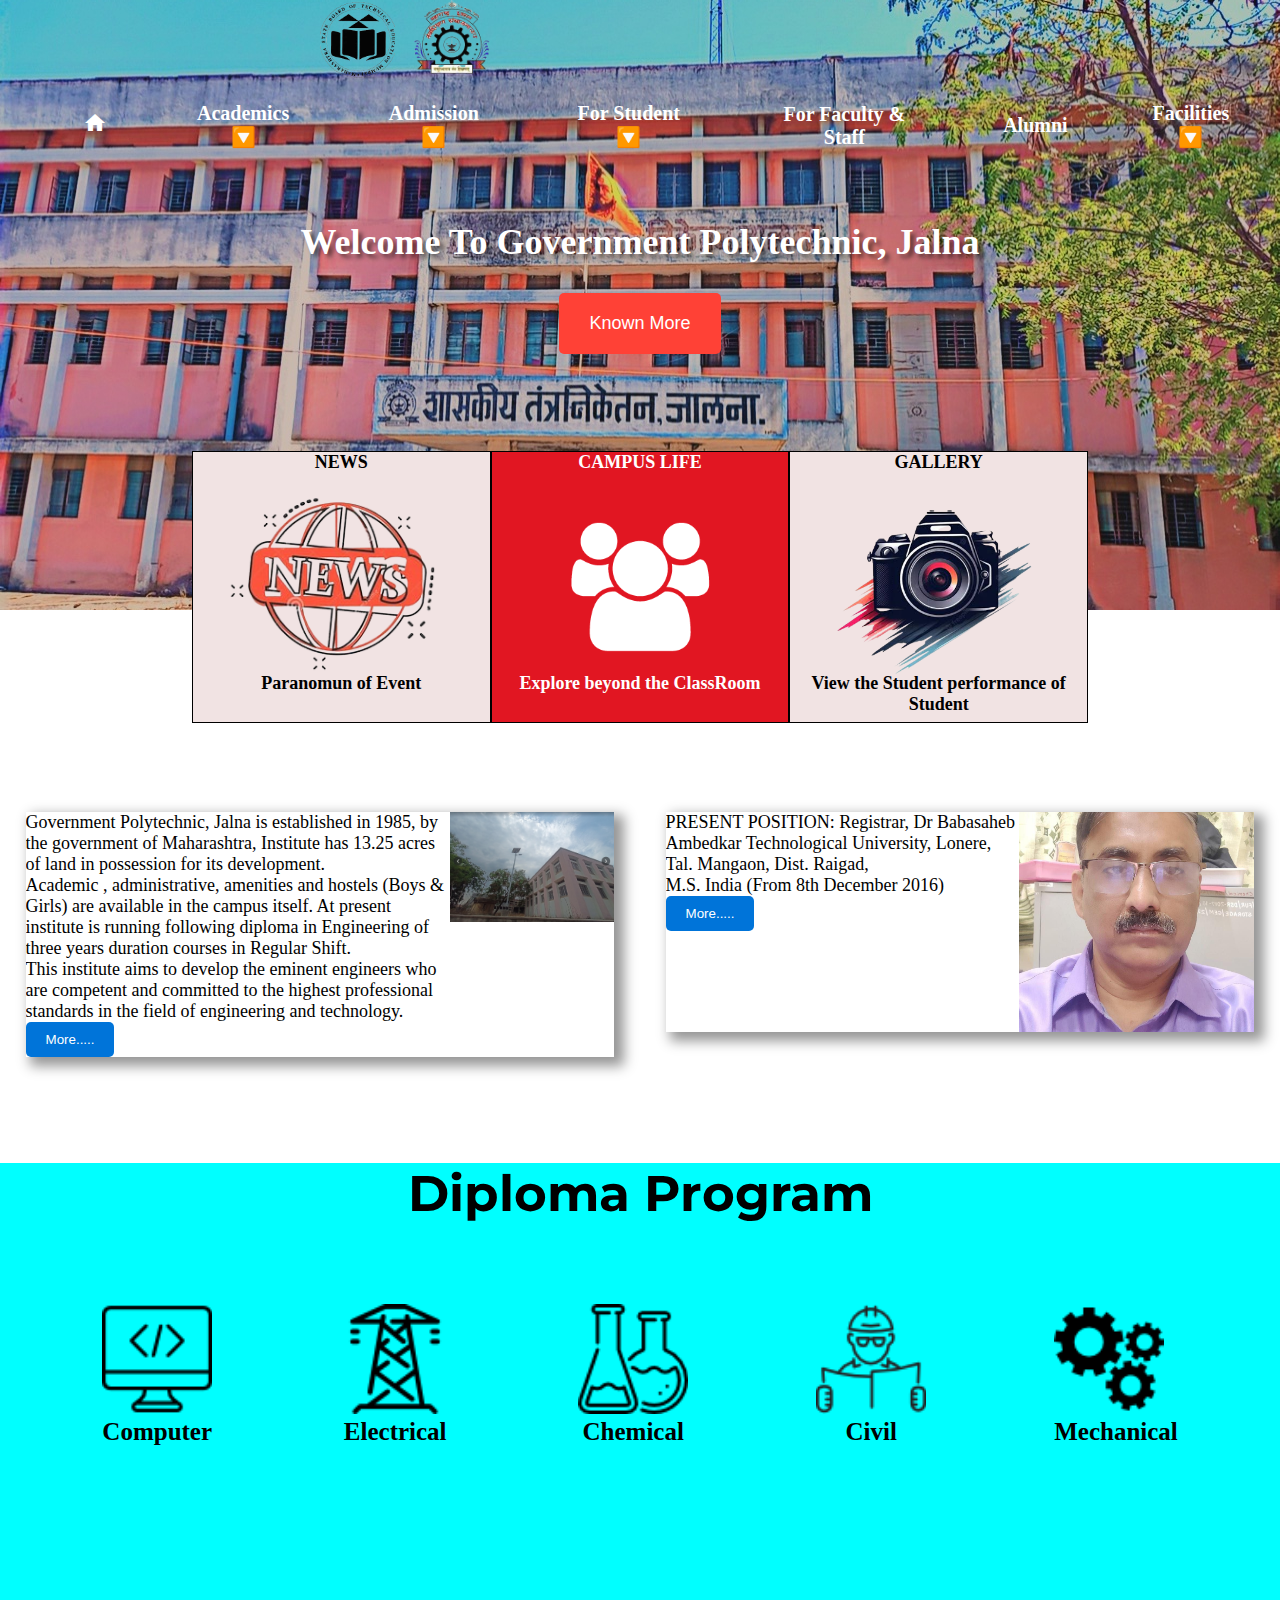
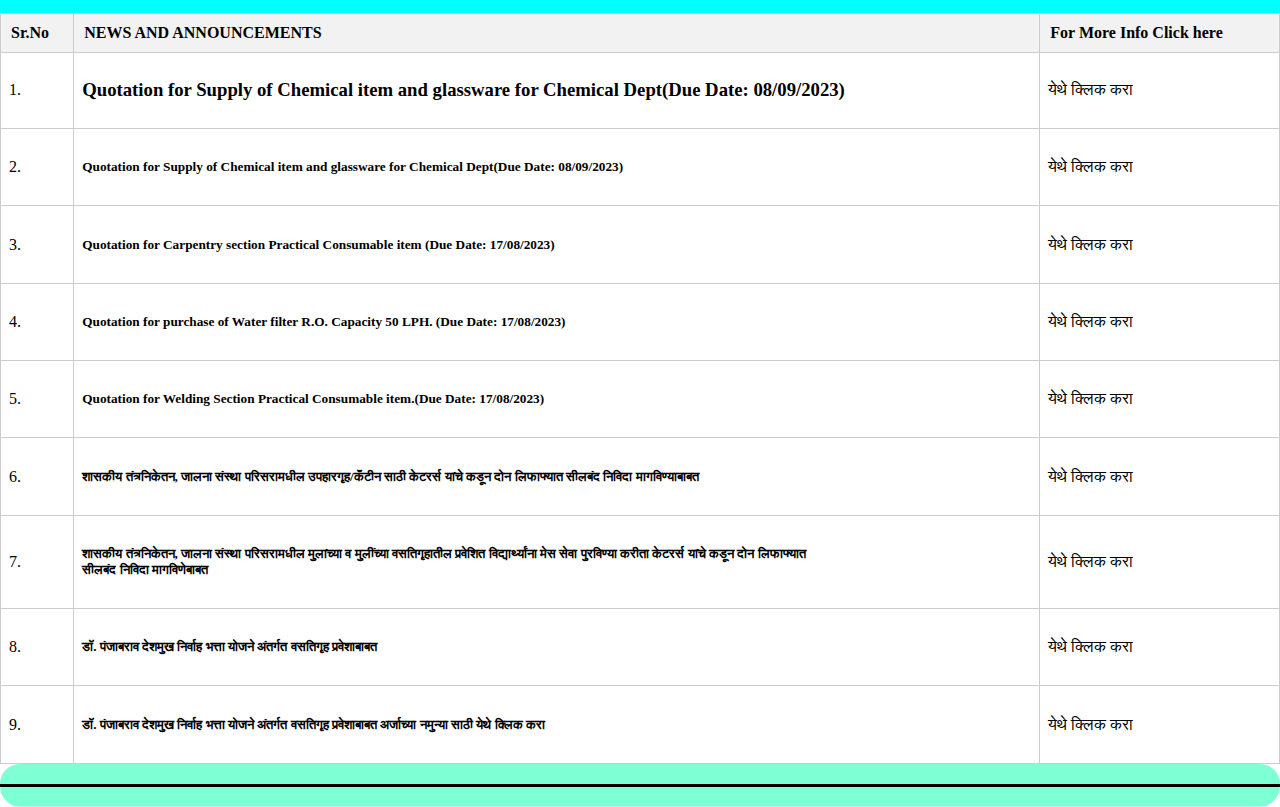
<file: index.html>
<!DOCTYPE html>
<html lang="en">

<head>
    <meta charset="UTF-8">
    <meta name="viewport" content="width=device-width, initial-scale=1.0">
    <title>Government Polytechnic, Jalna</title>
    <link rel="stylesheet" href="CSS/style.css">
    <link rel="stylesheet" href="https://fonts.googleapis.com/icon?family=Material+Icons">
    <script src="script/javacript of home page.js"></script>
    <link rel="preconnect" href="https://fonts.googleapis.com">
    <link rel="preconnect" href="https://fonts.gstatic.com" crossorigin>
    <link href="https://fonts.googleapis.com/css2?family=Montserrat:wght@500&display=swap" rel="stylesheet">


    <!--Preload images-->
    <link rel="preload" as="image" href="preload/cs.jpg">
    <link rel="preload" as="image" href="preload/ce.jpg">
    <link rel="preload" as="image" href="preload/ch.jpg">
    <link rel="preload" as="image" href="preload/ee.jpg">


</head>

<body>
    <div class="header" id="header">
        <div class="uheader">
            <div class="logo">
                <img src="Assect/logo/msbte_logo-removebg-preview.png" class="logo-header" alt="this is image">
                <img src="Assect/logo/OIP-removebg-preview.png" class="logo-header" alt="this is image">
                <div class="name_slide">
                    <h3 class="english">Government Polytechnic, Jalna</h3>
                    <h3 class="marathi ">शासकीय तंत्रनिकेतन जालना</h3>
                </div>
            </div>
        </div>
        <div class="navbar">
            <ul>
                <li><a href="" style="color: white;"><i class="material-icons">home</i></a></li>
                <li><a href="" style="color: white;">Academics &#128317</a></li>
                <li><a href="" style="color: white;">Admission &#128317</a></li>
                <li><a href="" style="color: white;">For Student &#128317</a></li>
                <li><a href="" style="color: white;">For Faculty & Staff</a></li>
                <li><a href="" style="color: white;">Alumni</a></li>
                <li><a href="" style="color: white;">Facilities &#128317</a></li>
            </ul>
        </div>

        <div class="container">
            <div class="slide1">
                <h2>Welcome To Government Polytechnic, Jalna</h2>

                <div class="knownMore-collage">
                    <button id="MoreInfo-clg">Known More</button>
                </div>
            </div>
        </div>

        <div class="block">
            <div class="news block1" id="newsDiv">NEWS
                <p class="bottom">Paranomun of Event</p>
            </div>
            <div class="campus_life block1" is="campus-life">CAMPUS LIFE
                <p class="bottom">Explore beyond the ClassRoom</p>
            </div>
            <div class="gallery block1" id="gallery">GALLERY
                <p class="bottom">View the Student performance of Student</p>
            </div>
        </div>
    </div>


    <!-- Section about the collage info and the principal-->
    <section class="about-gpj" id="gpj-container">
        <div class="container-about-gpj">
            <div class="about-collage" id="about-collage">
                <div class="info-gpj" >
                    Government Polytechnic, Jalna is established in 1985, by the government of Maharashtra, Institute
                    has 13.25 acres of land in possession for its development. <br> Academic , administrative, amenities
                    and hostels (Boys & Girls) are available in the campus itself. At present institute is running
                    following diploma in Engineering of three years duration courses in Regular Shift. <br>This
                    institute aims to develop the eminent engineers who are competent and committed to the highest
                    professional standards in the field of engineering and technology.
                    <br>
                    <button class="knownMore" id="knownMore-collagebtn">More.....</button>
                </div>

                <div class="photo-collage">
                    <img src="Collage_Image/library.png" alt="">
                </div>
            </div>

            <div class="about-principal" id="info-principal">
                <div class="info-principal">
                    PRESENT POSITION: Registrar, Dr Babasaheb Ambedkar Technological University, Lonere, Tal. Mangaon,
                    Dist. Raigad, <br>
                    M.S. India (From 8th December 2016) <br>

                    <button class="knownMore" id="knownMore-principalbtn">More.....</button>
                </div>

                <div class="photo-principal">
                    <img src="HODs-Photo/ch-principal.jpg" alt="">
                </div>
            </div>
        </div>
    </section>

 

    <div id="principal-broad-info" class="principal-broad-info information">
        <!--rough info about principal-->
        <div id="photo-principal-broad-info">
            <img src="HODs-Photo/ch-principal.jpg" alt="">
        </div>
        <p>
            <strong>PRESENT POSITION: </strong>Registrar, Dr Babasaheb Ambedkar Technological University, Lonere, Tal. Mangaon, Dist. Raigad,
            M.S. India (From 8th December 2016)</p>
        <p>
        </p>
        <p >
            <b>EDUCATIONAL QUALIFICATION</b>
        </p>
        <p>Ph.D. (Mech. Engg.) from M.N.I.T. Jaipur Rajasthan, India and NDSU, Fargo, North Dakota, USA.</p>
        <p>M.E. (Mfg. Tech.) from Thaper Institute of Engineering, Punjab, India.</p>
        <p>B.E. (Mech. Engg) from Govt College of Engineering, Aurangabad, M.S., India.</p>
        <p >
            <b>ACADEMIC AND ADMINISTRATIVE EXPERIENCE</b>
        </p>
        <p>Presently working as Registrar of Dr Babasaheb Ambedkar Technological University, Lonere, Dist Raigad since 8th Dec 2016.</p>
        <p>Worked as Assistant Secretary (Tech), Maharashtra State Board of Technical Education (MSBTE), Regional Office, Pune.</p>
        <p>Having more than 20 years of Teaching Experience at Diploma and Degree level Engineering Institutes.</p>
        <p>Worked as Officer on Special Duty at Directorate of Technical Education, Mumbai, MS, India.</p>
        <p>Worked as Deputy Head Academic Unit, State Project Facilitation Unit (World Bank Assisted Project), Directorate Technical
            Education, Government of Maharashtra, Mumbai.</p>
        <p>Worked as Research Associate in the Department of Industrial &amp; Manufacturing Engineering North Dakota State University,
            Fargo, USA.</p>
        <p>Having 04 years of industrial experience.</p>
        <p>
            <b>ACHIEVEMENTS</b>
        </p>
        <p>1. HONORS &amp; AWARDS</p>
        <p>Fellow of ‘The Institution of Engineers (India)’ No. F-119462-5</p>
        <p>Invited as International Visiting Scientist by Department of Industrial and Manufacturing Engineering, North Dakota State
            University (NDSU), USA to work on collaborative research project. Worked there as Research Associate for seven months.</p>
        <p>Recipient of State Merit Scholarship ( Aug 1984-Aug 1986).</p>
        <p>2. HONORARY WORKS &amp; DISTINCTIONS</p>
        <p>Recognized P.G. Teacher and PhD Guide of Pune University, Mumbai University, VJTI Mumbai.</p>
        <p>Member, Editorial Board for Industrial Engineering Journal, India ISSN 0970-2555 from January 2012. Also working as Reviewer
            for various Journals of national and international repute.</p>
        <p>Delivered invited talks on research and technical education related topics at various institutes.</p>
        <p>Facilitated organization of State Level Technical Paper Presentation Competition, Project Competition, Career Fairs etc</p>
        <p>
            <b>ORGANISATIONAL MEMBERSHIP</b>
        </p>
        <p>Fellow of Institution of Engineers (India) No. F-119462-5.</p>
        <p>Chartered Engineer of Institution of Engineers (India) F-119462-5/030832.</p>
        <p>Member of Institute of Engineers (M.I.E.). LM-IEINDIA No. M-142192-6.</p>
        <p>Member of Indian Institution of Industrial Engineering. LM-IIIE No. 9591 (21).</p>
        <p>
            <b>RESEARCH</b>
        </p>
        <p>1. RESEARCH EXPERIENCE</p>
        <p>Worked as Research Associate in the Department of Industrial and Manufacturing Engineering, North Dakota State University,
            Fargo, USA.</p>
        <p>2. PATENTS OBTAINED</p>
        <p>Title of the invention: DETERMINATION OF THE OPTIMAL REDUCTION RATIO FOR LEAST SPRING BACK DURING COLD DRAWING OF SEAMLESS
            TUBES.</p>
        <p>Patent Application No. : 4646/MUM/2015 Publication Date : 01/01/2016 Journal No. &#8211; 01/2016.</p>
        <p>3. PATENTS FILED</p>
        <p>Filed a patent “Determination of the Optimal Reduction Ratio for Least Spring Back During Cold Drawing of Seamless Tubes”.
            (Ref.No.4646/MUM/2015).</p>
        <p>Filed a patent “An Investigation of springback in rectangular sectional seamless tubes during cold drawing”. (Application
            no.201621001798).</p>
        <p>Filed a patent“An Investigation of springback in square sectional seamless tubes during cold drawing”. (Application no.201621001799).</p>
        <p>4. PROJECTS SUPERVISED</p>
        <p>Yashashree Tubes Pvt Ltd Ahemdnager MS India sponsored Doctoral Study titled as “A Study of an Investigation of Cpld Drawing
            Process to Minimize Spring Back Effect in Seamless Tubes” with</p>
        <p>sponsorship of Rs 1,75,000/-</p>
        <p>Students Advised/Under Guidance: 150 (Sum of number of diploma, degree, and Post degree level students).</p>
        <p>No. of doctoral study completed: 01 and supervising 04 doctoral studies.</p>
        <p>5. AREAS OF INTEREST</p>
        <p>Product Design and Development.</p>
        <p>Reliability-based Product Design.</p>
        <p>Robust Design.</p>
        <p>Quality Engineering</p>
        <p>Operation Research.</p>
        <p>Manufacturing Processes</p>
        <p>
            <b>PUBLICATIONS:</b>
        </p>
        <p>A.
            <b>PAPERS PUBLISHED IN INTERNATIONAL JOURNALS</b>
        </p>
        <p>1. Bhamare S.S., Yadav O. P., Rathore A.P.S. (2007), “Evolution of Reliability Engineering Discipline Over the Last Six Decades:
            A Comprehensive Review”, International Journal of Reliability and Safety , vol. 4, pp. 377-410. www.inderscience.com Online
            ISSN: 1479-3903</p>
        <p>2. Bhamare S.S., Yadav O. P., Rathore A.P.S (2009)., “Hybrid Quality Loss Function-based Goal Programming Approach for Multi-objective
            Optimization”, Quality Engineering Journal, Volume 21, Issue 3 July 2009 , pages 277 &#8211; 289. Taylor and Francis Group.
            Online ISSN: 1532-4222.</p>
        <p>3. Yadav O. P., Bhamare S.S., Rathore A.P.S. (2010), “Reliability-based Robust Design Optimization: A Multi-objective Framework
            Using Hybrid Quality Loss Function”, Quality and Reliability Engineering International, vol 26, pp 27-41. Published online
            in Wiley InterScience June 2009, www.interscience.wiley.com. DOI: 10.1002/qre.1027.</p>
        <p>4. Yadav O. P., Bhamare S.S., Rathore A.P.S (2011)., &#8220;A Framework for Capturing Degradation Behavior in Reliability-based
            Robust Design Optimization&#8221; International Journal of Reliability, Quality and Safety Engineering, Vol. 18, No. 6 (2011),
            pp 531-554. www.worldscinet.com. ISSN: 1793-6446. http://dx.doi.org/10.1142/S0218539311004238</p>
        <p>5. S.N. Waghmare, D.N. Raut, S.K. Mahajan, S.S. Bhamare. (2014) “Failure Mode Effect Analysis and Total Productive Maintenance:A
            Review” , International Journal of Innovative Research in Advanced Engineering (IJIRAE) Volume 1 Issue 6 (July 2014)ISSN:
            2349-2163pp.183-283.</p>
        <p>6. S.N. Waghmare, D.N. Raut, S.K. Mahajan, S.S. Bhamare. (2015) “The Strategic Framework for Integration of FMEA &amp; TPM
            for Improve Reliability and Quality: A Literature Review”, Journal of the International Association of Advanced Technology
            and Science, Vol. 16, No.12, MARCH 2015ISSN-5563-1682.</p>
        <p>7. S.N. Waghmare, D.N. Raut, S.K. Mahajan, S.S. Bhamare. (2015) “Investigation of FMEA and TPM for Improved Reliability and
            Quality of SMES”, International Journal of Development Research Vol. 05, Issue, 08, pp. 5255-5263, August, 2015ISSN: 2230-9926.</p>
        <p>8. S.N. Waghmare, D.N. Raut, S.K. Mahajan, S.S. Bhamare. (2016), “Improving reliability for SMES in India by using faults
            classification”, Indian Journal of Engineering, Vol. 13 (33), pp 354-361. ISSN 2319 – 7757 EISSN 2319 –7765, 1st July 2016.</p>
        <p>9. S.N. Waghmare, D.N. Raut, S.K. Mahajan, S.S. Bhamare. (2017), “Enhancing reliability and quality for SMEs in India by
            using failure mode effect analysis and total productive maintenance”, International Journal of Indian Culture and Management,
            Vol. 14, No. 1, pp 44-64.</p>
        <p>10. S.N. Waghmare, D.N. Raut, S.K. Mahajan, S.S. Bhamare. (2017), “Validating FMEA and TPM constructs for SMEs in India:
            a structural equation modelling approach”, Int. J. Indian Culture and Business Management, Vol. X, No. Y, pp. 1-28</p>
        <p>
            <b>B. PAPERS PUBLISHED IN INTERNATIONAL CONFERENCE PROCEEDINGS</b>
        </p>
        <p>1. Bhamare S.S., Yadav O. P., Rathore A.P.S (2008)., “A Multi-objective Reliability-based Robust Design Optimization Framework
            using Hybrid Quality Loss Function”, Proceedings of SAE World Congress- 08M-198, 14th -17th April, 2008, Detroit, USA.</p>
        <p>2. Bhamare S. S., Yadav O. P., Rathore A. P. S. (2008), “A Multi-Objective Optimization Approach for Defining Optimal Design
            Specifications Considering Performance Degradation”, published in proceedings of IEEE Explorer on Industrial Engineering
            and Engineering Management (IEEM), Dec 2008.</p>
        <p>3. Naidu Mithul, Bhamare S. S. (2011), “Static Strength Analysis of Modified Femoral Component of Artificial Human Knee Prosthesis”,
            Proceedings of International Conference on Biomedical Engineering (ICBME 2011), Manipal Institute of Technology, Manipal,
            India Dec 10-12, 2011.</p>
        <p>4. Karanjule D. B., Bhamare S. S., Rao T. S. (2013), “An Approach to Minimize Spring Back Effect During Cold Drawing of Sealless
            Tubes”, Proceedings of International Conference on Advances in Mechanical Engineering (ICAME _2013_S5/04), College of Engineering
            Pune, 29th May 2013 – 31st May 2013.</p>
        <p>5. S.N. Waghmare, D.N. Raut, S.K. Mahajan, S.S. Bhamare, “Exploring linkages between TPM pillars to improve quality of SMEs
            in India” Proceedings of International Conference on Industrial Engineering (ICIE2015) on November 26-28, 2015 at SVNIT,
            Surat, ISBN:978-93-84935-56-6, pp.338-343.</p>
        <p>6. S.N. Waghmare, D.N. Raut, S.K. Mahajan, S.S. Bhamare, “Improving Reliability for SMES in India by using Faults Classification”
            Proceedings of International Conference on International Conference on Trends in Industrial and Mechanical Engineering (IC
            TIME 2016), February 4-6, 2016 at MANIT, Bhopal, ISBN:978-93-84935-68-9, pp.49-56.</p>
        <p>7. Karanjule,D.B., Bhamare,S.S., Rao,T.H.,(2014),“Process Parameters affecting springback in cold drawing of seamless tubes”
            in International Conference on advances in Engineering and Technology (ICAET-2014) organized by S.K.N.College of Engg.,
            Pune on 1-3 September 2014 and published in International Journal of Engineering Sciences.</p>
        <p>8. Karanjule,D.B., Bhamare,S.S., Rao,T.H.,(2016),“Variation of Elastic Modulus During Cold Drawing of Seamless Tubes and
            Its Influence On Springback”in IEEE International Conference held in Bali ,Indonesia on 4-6 December 2016 and awarded best
            paper in Manufacturing section and published in Proceedings of the 2016 IEEE IEEM.</p>
        <p>9. Karanjule,D.B., Bhamare,S.S., Rao,T.H.,(2016),“Design And Developmnent Of Optimized Land Width For Cold Drawing Of Rectangular
            Cross Sectional Seamless Tubes” in International Conference organised by Department of Industrial and Production Engineering,Dr.
            B.R. Ambedkar National Institute of Technology, Jalandhar (India) during 19-21 December 2016.</p>
        <p>10. Karanjule,D.B., Bhamare,S.S., Rao,T.H.,(2017),“An Investigation of Springback in Square Sectional Seamless Tubes during
            Cold Drawing” in International Conference organised by Department of Mechanical and Production Engineering, Sinhgad college
            of Engineering, Pune during 17-19 February 2017.</p>
        <p>11. Karanjule,D.B., Bhamare,S.S., Rao,T.H.,(2017),“Microstructure, Property Changes and characterization for ST 35 Steel
            Material during Multiple Pass Cold Drawing Process of Seamless Tubes” in International Conference organized by Department
            of Metallurgical and Materials Engineering, National Institute of Technology Tiruchirappalli ,Tamilnadu, India during 10-12
            March 2017 and published in proceedings of Materials Today (Elsevier Publications)</p>
        <p>
            <b>C. PAPERS PUBLISHED IN NATIONAL JOURNALS</b>
        </p>
        <p>1. Shinde D M, Bhamare S S,, Narkhede B.E. (2011), “Analyze Effect of Machining Parameters for Enhancement of Surface Quality”,
            Industrial Engineering Journal ISSN No. 0970-2555, Vol-II Issue No. 22, April 2011, pp. 37-41.</p>
        <p>2. P. D. Chopade, R. P., Palhade, S. S. Bhamare (2014), “Frequency Analysis of Applied Plates with Rectangular Cutout using
            Various Methods”, Industrial Engineering Journal ISSN No. 0970-2555, Vol-VII Issue No. 5, 5TH May 2014, pp. 37-42.</p>
        <p>
            <b>D. PAPERS PRESENTED IN NATIONAL CONFERENCES</b>
        </p>
        <p>1. Bhamare S.S., Laroiya S.C., Shinde D.M. (2004), “Effect of Rotation of Electrode while Electrodischarge Machining of Tungsten
            Carbide P30”, Proceedings of NAME 2004, JNNCE, Shimoga, Karnatka, India, 12-14 Feb 2004.</p>
        <p>2. Shinde D.M., Ramdasi P.G., Bhamare S.S. (2004), “Analysis of Effect of Machining Parameters on Surface Finish on Precision
            Lathe”, Proceedings of NAME 2004, JNNCE, Shimoga, Karnatka, India, 12-14 Feb 2004.</p>
        <p>3. Bhamare S.S (2004). “Introduction to Discrete Event Simulation Model”, Proceedings of Control Instrumentation System Conference
            CISCON 2004, MIT, Manipal, Karnatka 5th-6thNov 2004</p>
        <p>4. Bhamare S.S., Rathore A.P.S. (2005), “Role of Physics-of-Failure Theories In Reliability Based Product Design”, Proceedings
            of National Conference on Advances in Production Engg: Vision 2020, The Institute of Engineers, Jaipur, Rajasthan on 30th
            &#8211; 31st December 2005.</p>
        <p>5. Bhamare S.S., Rathore A.P.S., Yadav O. P. (2007), “A Framework For Early Design Decision Making”, Proceedings of National
            Conference on Automation and Advances in Mfg. Strategies, The Institute of Engineers, Jaipur, Rajasthan on 27th – 28th Jan
            2007.</p>
        <p>6. Bhamare S.S., Rathore A.P.S., Yadav O. P. (2008), “An Approach to Analyze Degrading Multiple Responses using Time-Dependent
            Quality Loss Function”, Proceedings of National Conference on Automation and Advances in Mfg. Strategies, The Institute
            of Engineers, Jaipur, Rajasthan on 5th – 6h Jan 2008.</p>
        <p>7. Karanjule D. B., Bhamare S. S., Rao T. H. (2012), “Design and development of cold drawing die and plug to minimize springback
            effect” in the proceeding of National conference on Recent Trends in Mechanical Engineering, Amrutvahini College of Engg.,Sangamner,Dist.A.nagar
            on 28-29th September 2012.</p>
        <p>8. Karanjule,D.B., Bhamare,S.S., Rao,T.H.,(2014) “Literature Review on cold drawing and springback” in National Conference
            on Challenges and Opportunities for Production and Industrial Engineering organized by VeermataJijabai Technological Institute
            (VJTI),Mumbai on 16 Jan,2014</p>
        
        <br>
        <button id="showless-principal-broad-info" class="sl-btn">ShowLess</button>
    </div>
    <div class="collage-broad-info information" id="collage-broad-info">
          <!--rough info about collage-->Government Polytechnic, Jalna is established in 1985, by the government of Maharashtra, Institute has 13.25 acres of land in possession for its development. Academic , administrative, amenities and hostels (Boys & Girls) are available in the campus itself. At present institute is running following diploma in Engineering of three years duration courses in Regular Shift .This institute aims to develop the eminent engineers who are competent and committed to the highest professional standards in the field of engineering and technology.

This institute has a land of about 13.25 acres. The construction of this institute is in developing phase.Phase I construction consisting of Main building, Class rooms , laboratories, computer lab, canteen etc is completed recently and Phase II consisting of Boys and Girls Hostels, Workshop and Library . Institute is committed to provide a quality education to the students.

It is our strong belief that the extra-curricular and co-curricular activities are indispensable and are as important as academics. With this view in mind the institute provides all kinds of facilities, under different platforms to motivate and guide the students in a conductive atmosphere where the natural talent of the students is nurtured and flourished.
           <br>
           <div class="buttonVIsionMission">
           <button id="Mission">MISSION</button><button id="vision">VISION</button><br>
            </div>
           <div id="mission_Sec">
            <p>The institute will be one of the best national Level technical institute, imparting value based technical education in all programmes under conductive environment, for all round development and dreams of the student throughout their career with fully developed professionalism amongst them , with feeling of patriotism.</p>
           </div>

           <div id="vission_Sec">
            <p>To develop a quality diploma engineer and honest citizen with multi facetted personality by imparting need based technical education with continuous efforts for center of excellence, who will be successful in all fields of life uplifting rural society and nation.</p>
           </div>


          <button id="showless-clg-info" class="sl-btn">ShowLess</button>
    </div>

   

    <!--Diploma Program-->
    <div class="diploma_program">
        <h2 class="dp-heading">Diploma Program</h2>
        <div class="horizontal">
            <a href="">
                <div class="computer branch">
                    <div class="branch-logo"><img src="Department/dept-logo/cse.png" alt=""></div>
                    <div class="branch-name">Computer</div>
                </div>
            </a>
            <a href="">
                <div class="electrical branch">
                    <div class="branch-logo"><img src="Department/dept-logo/elect.png" alt=""></div>
                    <div class="branch-name">Electrical</div>
                </div>
            </a>
            <a href="">
                <div class="chemical branch">
                    <div class="branch-logo"><img src="Department/dept-logo/chemical.png" alt=""></div>
                    <div class="branch-name">Chemical</div>
                </div>
            </a>
            <a href="">
                <div class="civil branch">
                    <div class="branch-logo"><img src="Department/dept-logo/civil.png" alt=""></div>
                    <div class="branch-name">Civil</div>
                </div>
            </a>
            <a href="">
                <div class="mechanical branch">
                    <div class="branch-logo"><img src="Department/dept-logo/mech.png" alt=""></div>
                    <div class="branch-name">Mechanical</div>
                </div>
            </a>
        </div>
    </div>

    <div id="news_section">
        <div class="table">
            <table>
                <thead>
                    <tr>
                        <th>Sr.No</th>
                        <th>NEWS AND ANNOUNCEMENTS</th>
                        <th>For More Info Click here</th>
                    </tr>
                </thead>
                <tbody>
                    <tr>
                        <td>1.</td>
                        <td>
                            <h3>Quotation for Supply of Chemical item and glassware for Chemical Dept(Due Date:
                                08/09/2023)</h3>
                        </td>
                        <td><a href="News.pdf/vacancy.png" target="_blank">येथे क्लिक करा</a></td>
                    </tr>

                    <tr>
                        <td>2.</td>
                        <td>
                            <h5>Quotation for Supply of Chemical item and glassware for Chemical Dept(Due Date:
                                08/09/2023)</h5>
                        </td>
                        <td><a href="News.pdf/Quoatation_chemical_glassware.pdf" target="_blank">येथे क्लिक करा</a></td>
                    </tr>

                    <tr>
                        <td>3.</td>
                        <td>
                            <h5>Quotation for Carpentry section Practical Consumable item (Due Date: 17/08/2023)</h5>
                        </td>
                        <td><a href="News.pdf/Quotation_Carpentry_item.pdf" target="_blank">येथे क्लिक करा</a></td>
                    </tr>

                    <tr>
                        <td>4.</td>
                        <td>
                            <h5> Quotation for purchase of Water filter R.O. Capacity 50 LPH. (Due Date: 17/08/2023)
                            </h5>
                        </td>
                        <td><a href="News.pdf/Quotation_LPH_Filtter.pdf" target="_blank">येथे क्लिक करा</a></td>
                    </tr>

                    <tr>
                        <td>5.</td>
                        <td>
                            <h5>Quotation for Welding Section Practical Consumable item.(Due Date: 17/08/2023)</h5>
                        </td>
                        <td><a href="News.pdf/Quotation_welding_item.pdf" target="_blank">येथे क्लिक करा</a></td>
                    </tr>

                    <tr>
                        <td>6.</td>
                        <td>
                            <h5>शासकीय तंत्रनिकेतन, जालना संस्था परिसरामधील उपहारगृह/कँटीन साठी केटरर्स यांचे कडून दोन
                                लिफाफ्यात सीलबंद निविदा मागविण्याबाबत </h5>
                        </td>
                        <td><a href="News.pdf/Canteen_tender.pdf" target="_blank">येथे क्लिक करा</a></td>
                    </tr>

                    <tr>
                        <td>7.</td>
                        <td>
                            <h5>शासकीय तंत्रनिकेतन, जालना संस्था परिसरामधील मुलांच्या व मुलींच्या वसतिगृहातील प्रवेशित
                                विद्यार्थ्यांना मेस सेवा पुरविण्या करीता केटरर्स यांचे कडून दोन लिफाफ्यात <br> सीलबंद
                                निविदा मागविणेबाबत</h5>
                        </td>
                        <td><a href="News.pdf/Hostel_mess_tender.pdf" target="_blank">येथे क्लिक करा</a></td>
                    </tr>

                    <tr>
                        <td>8.</td>
                        <td>
                            <h5>डॉ. पंजाबराव देशमुख निर्वाह भत्ता योजने अंतर्गत वसतिगृह प्रवेशाबाबत </h5>
                        </td>
                        <td><a href="News.pdf/Punjabrao_hostel.jpg" target="_blank">येथे क्लिक करा</a></td>
                    </tr>

                    <tr>
                        <td>9.</td>
                        <td>
                            <h5> डॉ. पंजाबराव देशमुख निर्वाह भत्ता योजने अंतर्गत वसतिगृह प्रवेशाबाबत अर्जाच्या नमुन्या
                                साठी येथे क्लिक करा </h5>
                        </td>
                        <td><a href="News.pdf/PunjabraoDeshmukh_ApplicatioForm.pdf" target="_blank">येथे क्लिक करा</a>
                        </td>
                    </tr>
                </tbody>
            </table>
        </div>
    </div>





     <!--Extra Imformation-->
     <section class="information-knownMorebtn" id="information_section">
        <div class="uppershowcase if"></div>
        <div class="information-contaion" id="information-contaion"></div>
        <div class="lowershowcase if"></div>
    </section>
</body>
<style>

</style>

</html>
</file>
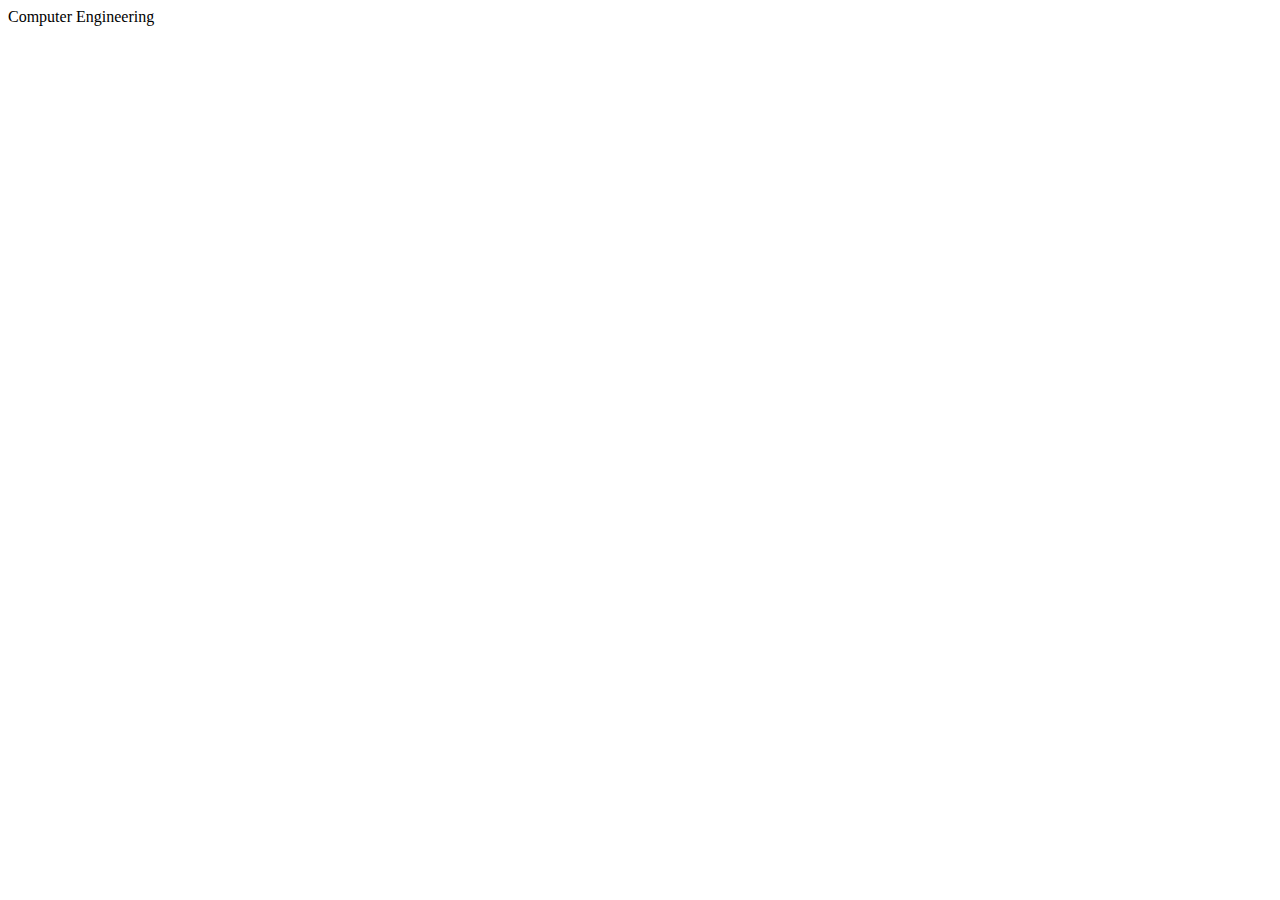
<file: Department/computer.html>
<!DOCTYPE html>
<html lang="en">
<head>
    <meta charset="UTF-8">
    <meta name="viewport" content="width=device-width, initial-scale=1.0">
    <title>Document</title>
</head>
<body>
    <header class="name">
        Computer Engineering
    </header>
    <div class="faculty">
        <div class="hod">

        </div>
        <div class="lecturer">
            
        </div>
    </div>
</body>
</html>
</file>
<file: CSS/style.css>
body{
    margin: 0 0 0 0;
    padding: 0 0 0 0;
}
.header{
    background-image: url(../Collage_Image/Front_Image.jpg);
    background-repeat: no-repeat;
    height: 100%;
    background-size: 100%;
    width: 100%;
}
.container{
    display: grid;
    place-items: center;
    overflow: hidden;
}
a:link {
background-color: transparent;
color: rgb(255, 255, 255); 
text-decoration: none;
}
.navbar ul{
    list-style: none;
    display: flex;
    align-items: center;
    justify-content: center;
}
.navbar ul li{
    padding: 6px 3.5% 6px 3.5%;
    font-weight: bolder;
    font-size: 20px;
    text-align: center;
    overflow: hidden;
}
.navbar ul li:hover{
    color: aliceblue;
    background-color: rgba(255, 0, 0, 0.926);
}
.navbar ul li:first-child {
    border-radius: 250px 250px;
}
.height_extra{
    height: 60px;
}
.slide1{
    display: flex;
    flex-direction: column; 
    align-items: center; 
    justify-content: center; 
    padding: 20px;
    font-size: xx-large;
    color: white;
}
.slide1 h2{
    animation: slideDown 30s ease-in-out;
}

@keyframes moveDown {
0% {
transform: translateY(-100%); /* Start above the element, hidden */
}
50% {
transform: translateY(0); /* Reach the center */
}
100% {
transform: translateY(0); /* Stay at the center */
}
}

.slide1{
animation: moveDown 5s ease-in-out; 
animation-fill-mode: forwards; 
color: whitesmoke;
background-color: transparent;font-size: 24px; /* Adjust the font size as needed */
color: #fff; /* Text color */
text-shadow: 4px 4px 4px rgba(0, 0, 0, 0.5);
}
.knownMore-collage button{
    font-size: large;
    padding: 20px 30px;
    background-color: #FF4136; /* Red background color */
    color: #FFFFFF; /* White text color */
    border: none;
    border-radius: 5px;
    cursor: pointer;
}

.knownMore-collage button:hover{
    background-color: #D1342A;
}

.buttonknownMore{
    background-color: rgb(241,227,227);
    font-size:20px;
    font-weight: bold;
    padding: 10px 9px;
}
.knownMore{
    padding: 10px 20px;
    background-color: #0074D9;
    color: #FFFFFF;
    border: none;
    border-radius: 5px;
    cursor: pointer;
}
.unheader{
    overflow: hidden;
    background-color: transparent;
}
.logo{
    padding: 0 0 0 25%;
    display: flex;
}
.name_slide h3{
    margin-left: 10px;
    font-size: 30px;
    font-style: italic;
    font-weight: bolder;
}

.logo img:first-child{
    padding: 0 2% 0 0 ;
}

.logo-header{
    height: 80px;
}



.english, .marathi {
    position: absolute;
    top: 0;
    left: 0;
    width: 100%;
    text-align: center;
    opacity: 0;
    transform: translateY(0);
    transition: opacity 1s ease-in-out, transform 5s ease-in-out;
}

.english{
    animation: moveUp 2s ease-in-out 5s infinite alternate;
}

.marathi  {
    animation: moveDown1 2s ease-in-out 5s infinite alternate;
}

@keyframes moveUp {
    0% {
        transform: translateY(0);
        opacity: 1;
    }
    50% {
        transform: translateY(-100%);
        opacity: 0;
    }
    100% {
        transform: translateY(-100%);
        opacity: 0;
    }
}

@keyframes moveDown1 {
    0% {
        transform: translateY(-100%);
        opacity: 0;
    }
    50% {
        transform: translateY(-100%);
        opacity: 0;
    }
    100% {
        transform: translateY(0);
        opacity: 1;
    }
}

.block{
    display: flex;
    margin-left: 15%;
    margin-right: 15%;
   margin-top: 6%;
    justify-content: center;
    align-items: center; 
}

.block1{
   width: 300px;
    height: 270px;
    cursor: pointer;
    color: #fff;
    border: 1px solid black;
}

.campus_life{
    background-image: url(../Assect/block_img/campus.png);
    background-position: center;
    background-size: cover;
    background-color: rgb(225,22,34);
    text-align: center;
    font-size: large;
    font-weight: bold;
}
.gallery{
    background-image: url(../Assect/block_img/camera_logo.png);
    background-position: center;
    background-size: cover;
    background-color: rgb(241,227,227);
    text-align: center;
    font-size: large;
    font-weight: bold;
    color: black;
}

.news{
    background-image: url(../Assect/block_img/news.png);
     background-position: center;
    background-size: cover;
    background-color: rgb(241,227,227);
    text-align: center;
    font-size: large;
    font-weight: bold;
    color: black;
}
.bottom{
    margin-top: 200px;
}

.about-gpj{
    padding-top: 2%;
    height: 40%;
}
.container-about-gpj{
    display: flex;
}

.about-collage{
    height: 70%;
    overflow: hidden;
    width: 50%;
    display: flex;
    margin: 5% 2%;
    box-shadow: 7px 6px 12px 3px #969696;
}

.photo-collage{
  width: 100%;
  max-width: 100%;
  max-height: 100%;
}
.info-gpj{
    font-size: large;
}
.photo-collage img{
    max-width: 100%; /* Scale the image width to fit the container */
    max-height: 100%; /* Scale the image height to fit the container */
    display: block;
}
.about-principal{
    height: 220px;
    overflow: hidden;
    width: 50%;
    display: flex;
    margin: 5% 2%;
    box-shadow: 7px 6px 12px 3px #969696;
}

.photo-principal{
  overflow: hidden;
  width: 100%;

}
.photo-principal img{
    height:100%;
    width: 100%;
    object-fit: cover;
}
.info-principal{
    font-size: large;
}

section{
    background-color: white;
}


.table a:link{
    color: black;
}
/* Apply styles to the entire table */
table {
    width: 100%;
    border-collapse: collapse; /* Remove spacing between table cells */
}

/* Style the table header (th) cells */
th {
    background-color: #f2f2f2;
    text-align: left;
    padding: 10px;
    border: 1px solid #ccc;
}

/* Style the table data (td) cells */
td {
    padding: 8px;
    border: 1px solid #ccc;
}

/* Add hover effect to table rows */
tr:hover {
    background-color: #e0e0e0;
}

.dp-heading{
    font-family: 'Montserrat', sans-serif;
    font-size: 50px;
    text-align: center;
}
.diploma_program{
    background-color: aqua;
    height: 50vh;
}

.horizontal{
    display: flex;
    justify-content: center;
    padding-top: 3%;
    gap: 10% ;  
}

.branch-logo img{
    height: 110px;
  transition: transform 0.3s ease;
}
.branch{
    display:inline;
}
.branch-logo{
    
    transition: transform 0.5s ease;
}
.branch-logo img:hover{
    transform: translateY(-20px);
    transition: transform 0.7s ease;
    cursor: pointer;
}
.branch-name{
    text-align: center;
    font-size: 25px;
    font-weight: bold;
}

a{
    color: black;
}

.if{
    width: 100%;
    height: 20px;
    background-color: aquamarine;
}
.uppershowcase{
    border-top-left-radius: 25px;
    border-top-right-radius: 25px;
}
.lowershowcase{
    border-top: black 1px solid;
    border-bottom-left-radius: 25px;
    border-bottom-right-radius: 25px;
}

.information-contaion{
    border: 1px solid black;    
    background-color: rgb(241,227,227)
    font-family: 'Franklin Gothic Medium', 'Arial Narrow', Arial, sans-serif;
}

.sl-btn{
    font-size: 20px;
    font-family: 'Franklin Gothic Medium', 'Arial Narrow', Arial, sans-serif;
    padding: 10px 20px;
    background-color: #FF4136;
    color: #FFFFFF;
    border: none;
    border-top-right-radius: 7px;
    cursor: pointer;
    
    transition: 0.5s ease;
}


.sl-btn:hover{
    background-color: #e73930;
    color: white;
}


#photo-principal-broad-info {
    float: right; 
    margin-top: 0;
  }
  
  #photo-principal-broad-info img {
    width: 350px;
    height: 400px;
  }
  .principal-broad-info p {
    margin-left: 20px;
    text-align: left; /* Align text to the left */
    margin-bottom: 10px; /* Add some spacing between paragraphs */
  }
  
  /* Clear the float to prevent issues with subsequent elements */
  .clearfix::after {
    content: "";
    display: table;
    clear: both;
  }
  

.collage-broad-info p{
     margin-left: 20px;
     text-align: left;
     margin-bottom: 10px;
}
.buttonVIsionMission {
    text-align: center; /* Center the buttons horizontally */
}

.buttonVIsionMission button {
    padding: 10px 20px; /* Adjust the padding for your desired button size */
    margin: 5px; /* Adjust the margin to control the gap between buttons */
    background-color: #0074D9; /* Button background color */
    color: #FFFFFF; /* Button text color */
    border: none; /* Remove button border */
    border-radius: 5px; /* Add some rounded corners to the buttons */
    cursor: pointer; /* Change cursor to a pointer on hover */
}

/* Optional: Hover effect */
.buttonVIsionMission button:hover {
    background-color: #0056b3; /* Change background color on hover */
}






@media (max-width: 600px) {
    .navbar {
        position: fixed; /* Fixed position for the top of the page */
        top: 0;
        left: 0;
        width: 100%;
        background-color: rgba(0, 0, 0, 0.8); /* Background color for better visibility */
        justify-content: flex-start; /* Align items to the start (left) */
    }

        .navbar ul {
            flex-direction: column; /* Display items vertically for small screens */
            display: none;
        }

            .navbar ul li {
                padding: 10px; /* Increase padding for touch-friendly spacing */
                font-size: 15px; /* Adjust font size for smaller screens */
                border-bottom: 1px solid rgba(255, 255, 255, 0.3); /* Add borders between items */
            }

                .navbar ul li:last-child {
                    border-bottom: none; /* Remove border from the last item */
                }

    .slide1 {
        font-size: 24px;
        padding: 20px;
    }

        .slide1 h2 {
            font-size: 18px;
            text-align: center;
        }

    .block {
        margin: 0 0 0 0;
        height: 25%;
    }

    .block1 p {
        margin-top: 70px;
        font-size: 12px;
    }

    .block1 {
        height: 120px;
    }


    .table {
        overflow-x: scroll;
        width: 100%;
    }

    th, td {
        white-space: nowrap;
    }


        td:first-child {
            font-weight: bold;
            background-color: #f2f2f2;
        }

        td:nth-child(even) {
            background-color: #f2f2f2;
            width: 75%;
        }

    .branch-logo img {
        height: 40px;
        transition: 0.5s ease;
    }

    .branch-name {
        font-size: 7px;
    }

    .horizontal {
        gap: 10%;
        padding-bottom:10%;
    }

    .diploma_program {
        height:50%;
    }
    .dp-heading {
        font-size: 45px;
        text-shadow: 7px 5px 13px rgba(0, 0, 0, 0.5);
        font-weight:200;
    }

    .container-about-gpj{
        display:grid;
    }
    .about-collage {
        overflow: hidden;
        width: 100%;
        height:auto;
    }
    .about-principal{
        width:100%;
    }
    .knownMore-collage button{
        font-size:10px;
        padding:3px 2px;
    }
    body {
        background-color: rgb(241,227,227);
    }
    .about-gpj {
        overflow: hidden;
    }
}
</file>
